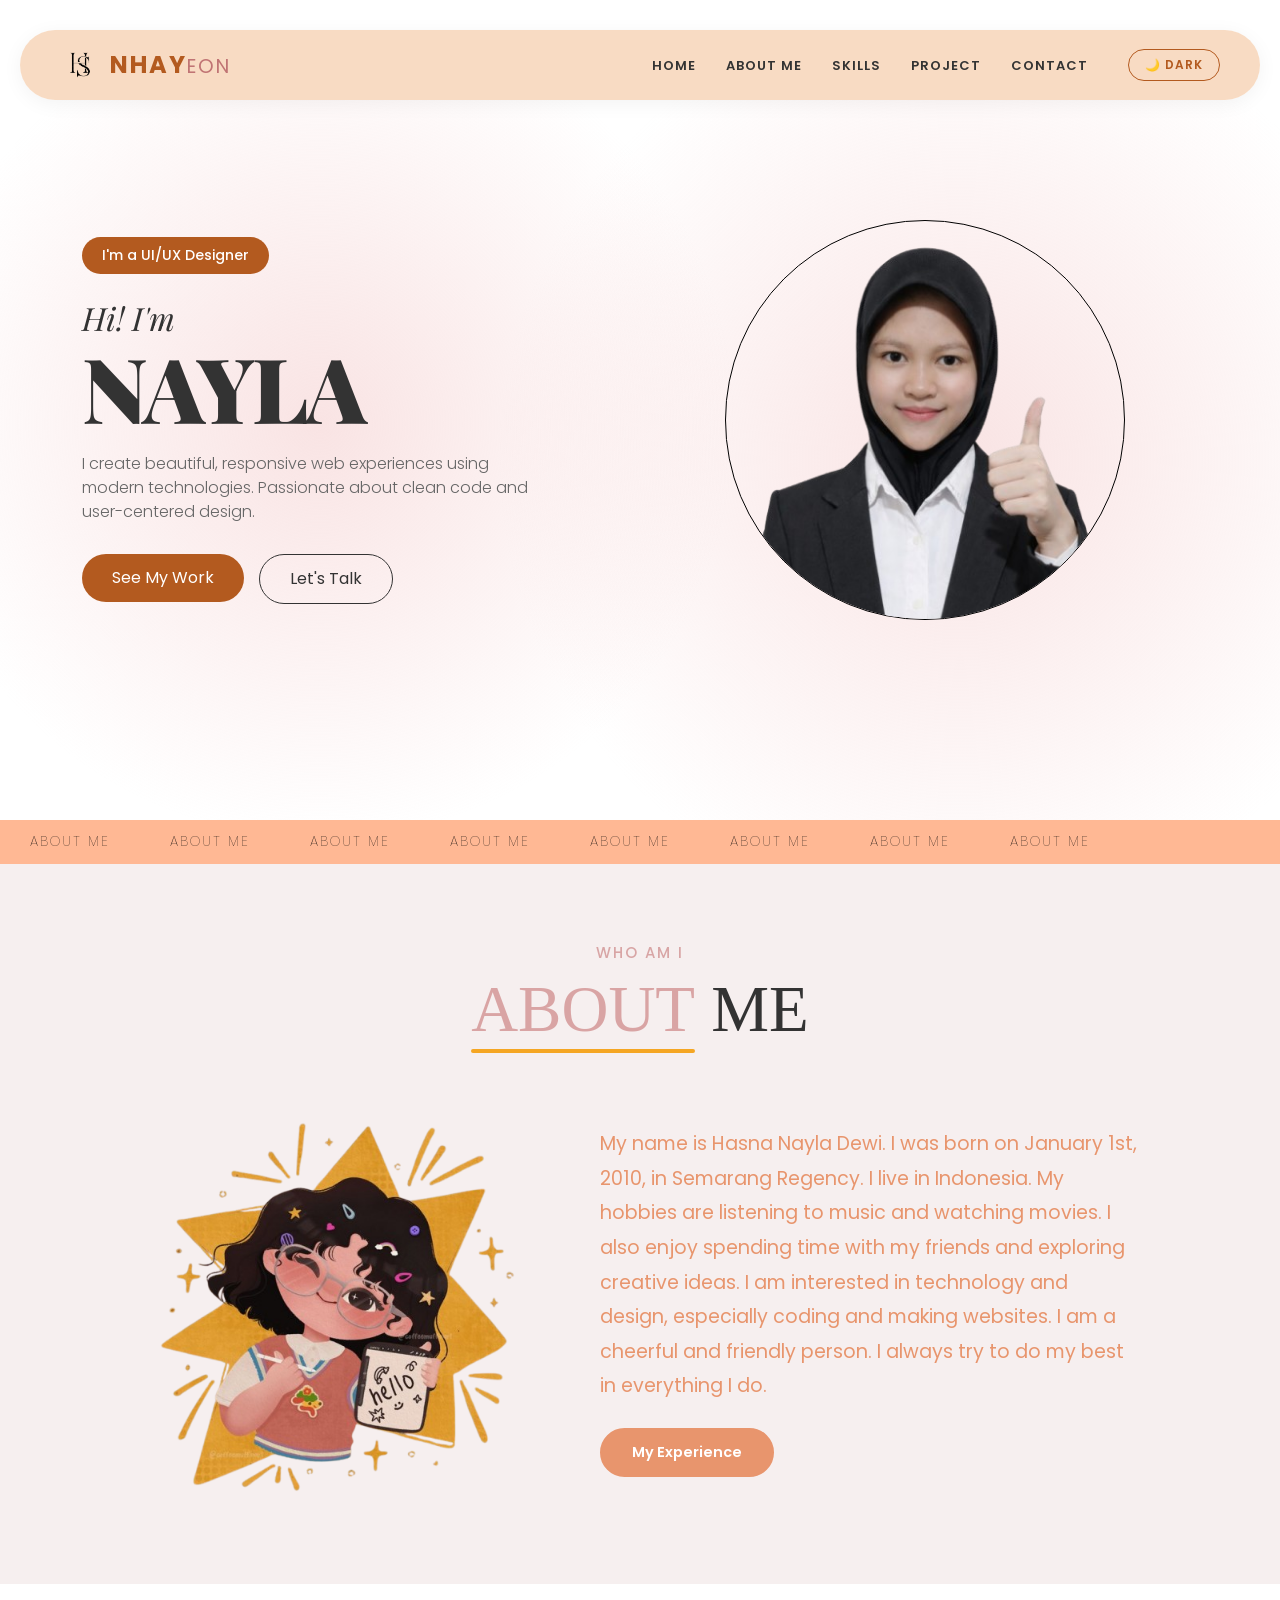
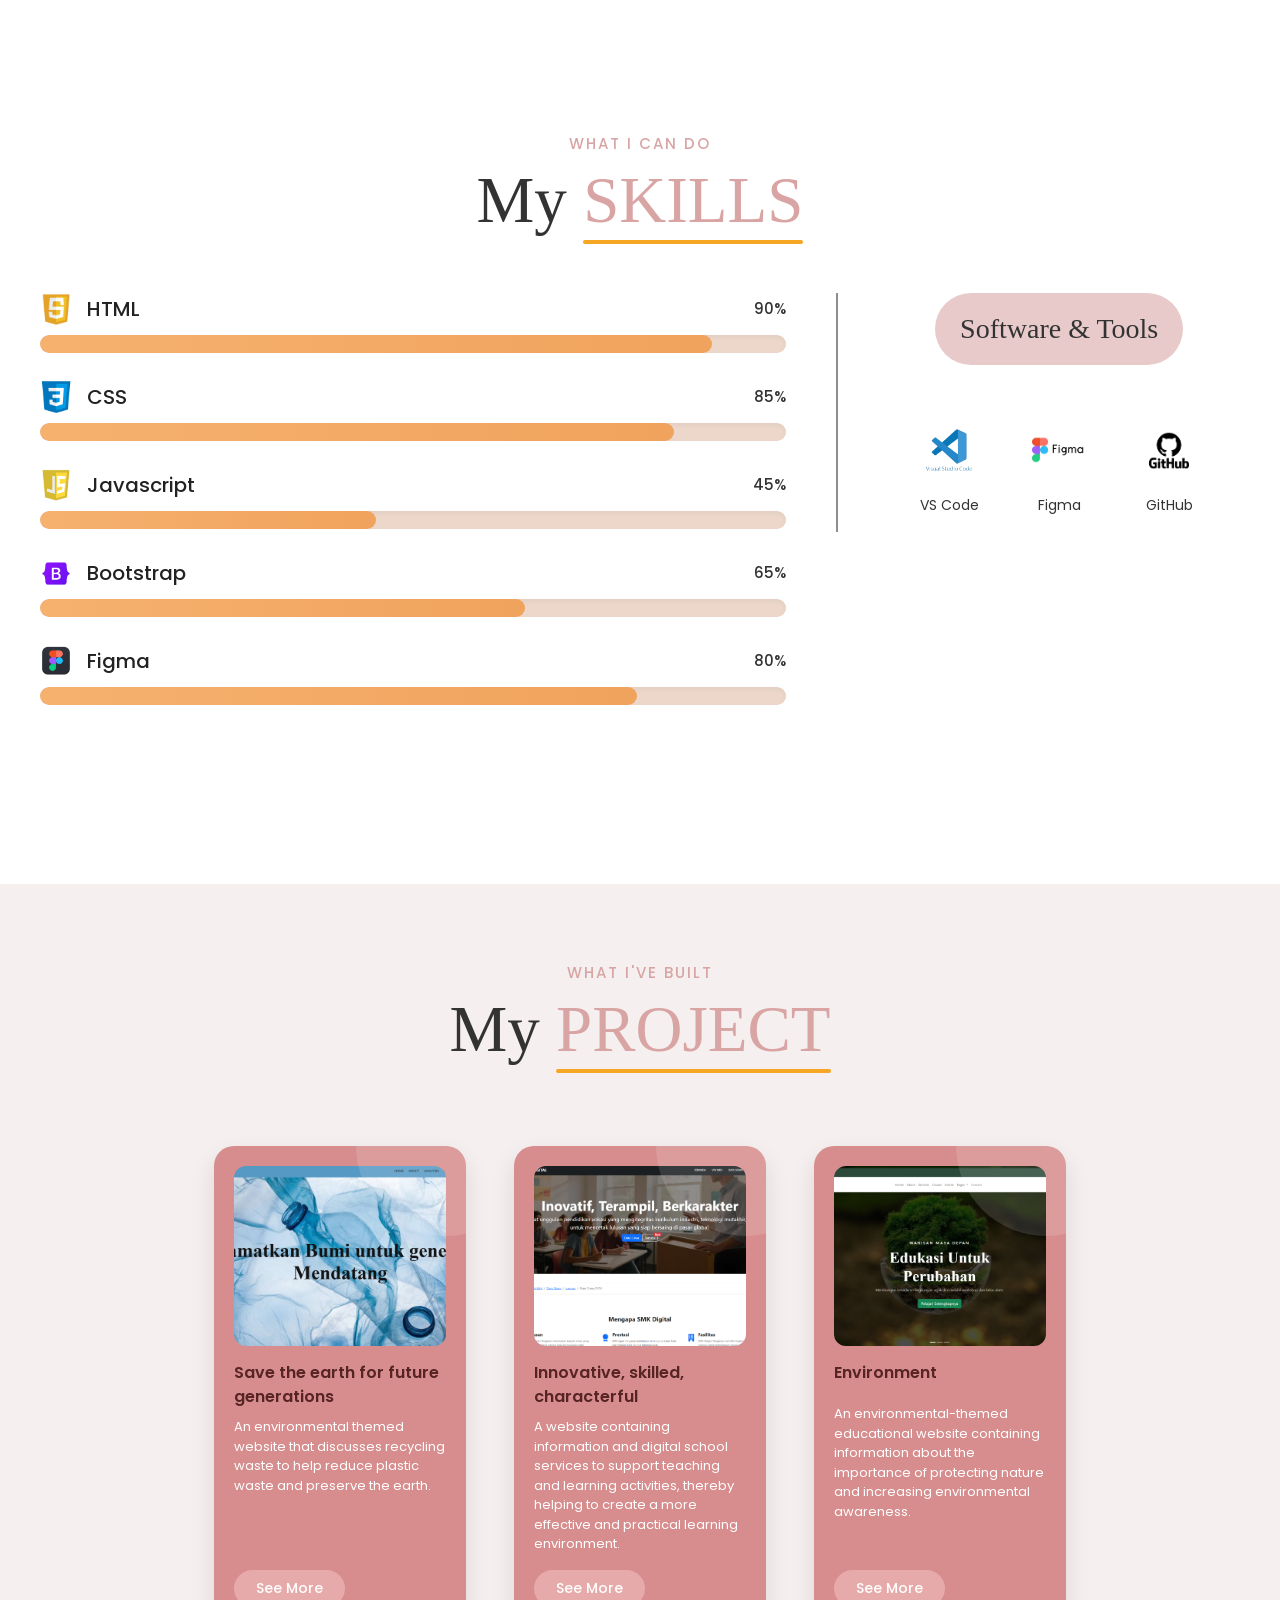
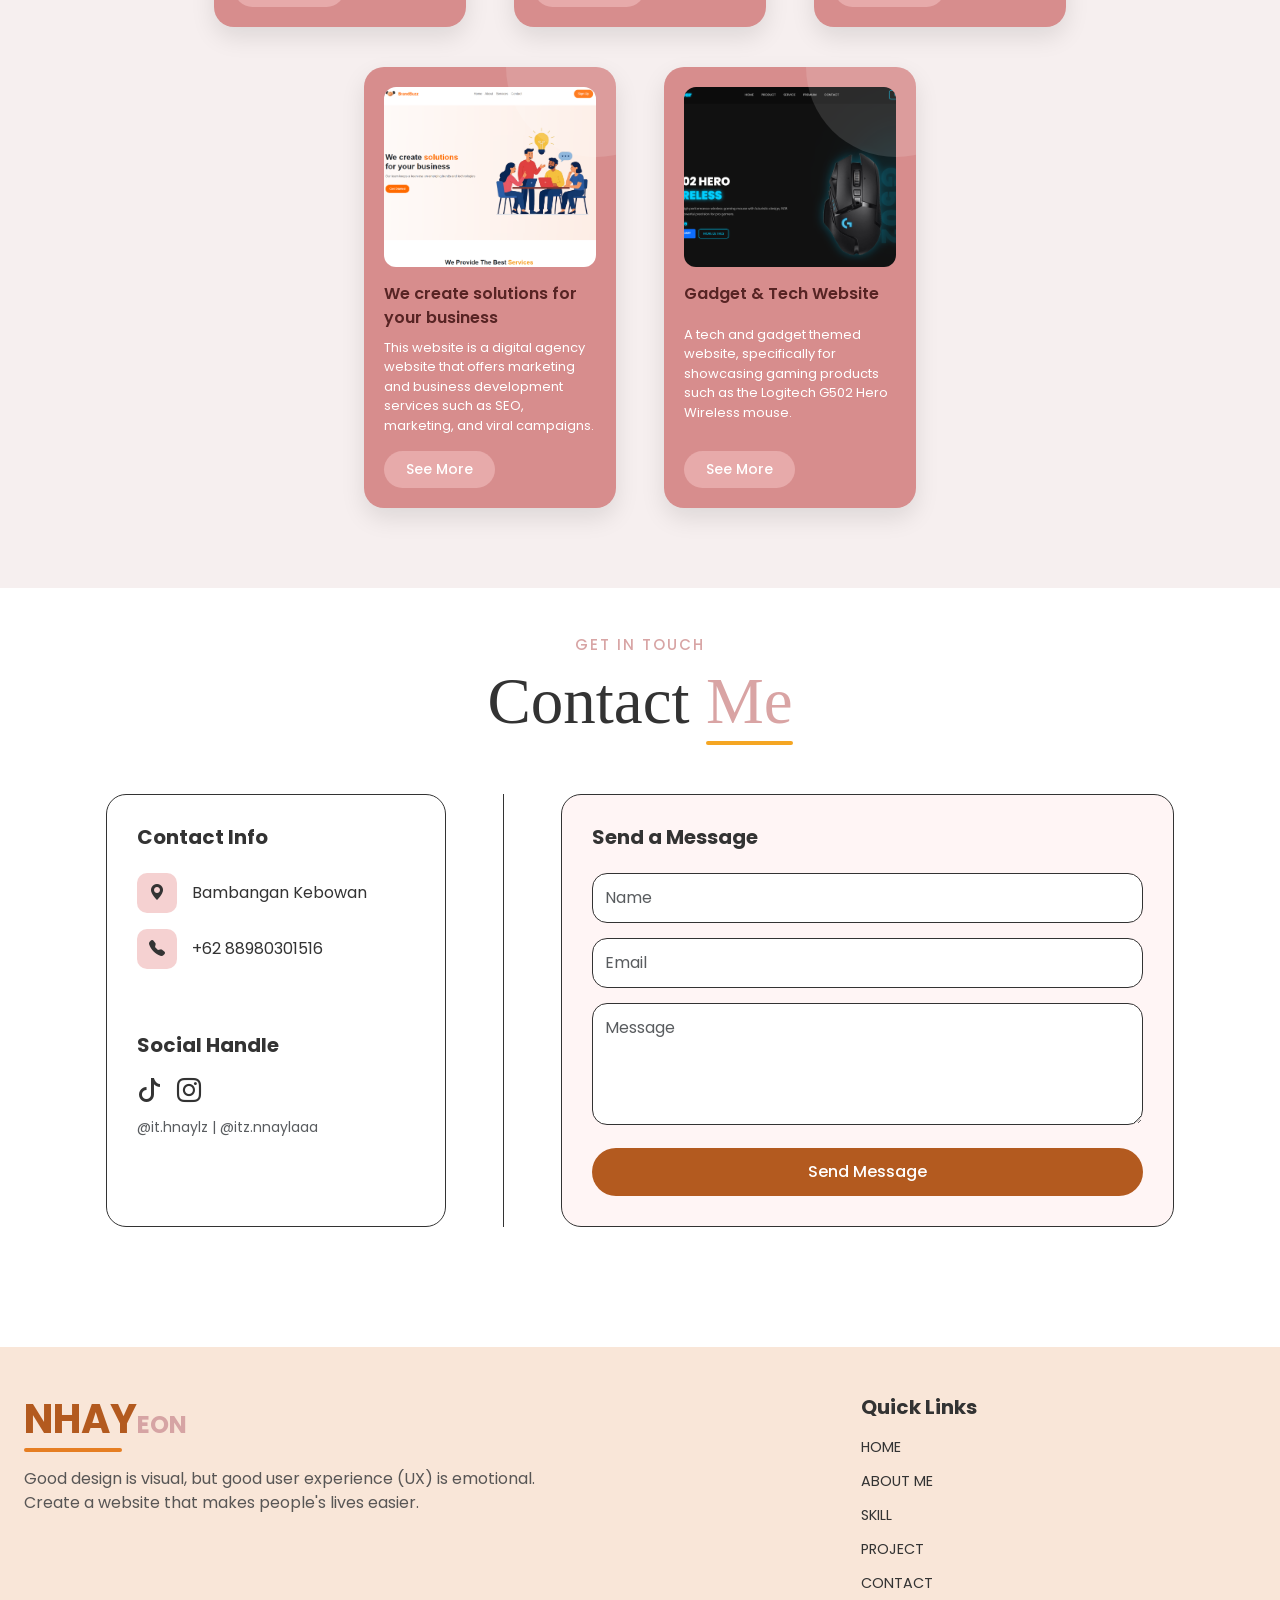
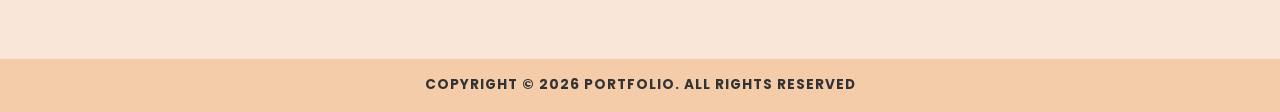
<file: index.html>
<!DOCTYPE html>
<html lang="id">
<head>
    <meta charset="UTF-8">
    <meta name="viewport" content="width=device-width, initial-scale=1.0">
    <title>Nayla Portfolio |</title>

    <!-- Bootstrap -->
    <link href="https://cdn.jsdelivr.net/npm/bootstrap@5.3.3/dist/css/bootstrap.min.css" rel="stylesheet">
    <!-- Icons -->
    <link rel="stylesheet" href="https://cdn.jsdelivr.net/npm/bootstrap-icons@1.11.0/font/bootstrap-icons.css">
    <!-- Animation -->
    <link rel="stylesheet" href="https://cdnjs.cloudflare.com/ajax/libs/animate.css/4.1.1/animate.min.css"/>
    <!-- Google Font -->
    <link href="https://fonts.googleapis.com/css2?family=Poppins:wght@300;400;500;600;700&family=Playfair+Display:wght@700&family=Great+Vibes&display=swap" rel="stylesheet">
    <!-- CSS -->
    <link rel="stylesheet" href="style.css">
</head>

<body>

<!-- HEADER -->
<header class="sticky-top animate__animated animate__fadeIn">
    <nav class="navbar d-flex justify-content-between align-items-center">

        <div class="logo">
            <img src="img/logo.png" alt="Logo" width="40" height="40">
            <div>NHAY<span>EON</span></div>
        </div>

        <ul class="nav-links mb-0">
            <li><a href="#hero">HOME</a></li>
            <li><a href="#about">ABOUT ME</a></li>
            <li><a href="#skill">SKILLS</a></li>
            <li><a href="#project">PROJECT</a></li>
            <li><a href="#contact">CONTACT</a></li>

        <!-- DARK MODE TOGGLE — tambahan -->
        <button class="dark-toggle" id="darkToggle" aria-label="Toggle dark mode">
            <span class="icon-moon">🌙 DARK</span>
            <span class="icon-sun">☀️ LIGHT</span>
        </button>
        </ul>
    </nav>
</header>


<!-- HERO -->
<section id="hero">
    <div class="container">
        <div class="row align-items-center gy-5">

            <div class="col-lg-6 animate__animated animate__fadeInLeft">

                <div class="badge-uiux">I'm a UI/UX Designer</div>

                <div class="hero-title-sub">Hi! I'm</div>

                <h1 class="hero-title-main">NAYLA</h1>

                <p class="hero-desc">
                    I create beautiful, responsive web experiences using modern technologies.
                    Passionate about clean code and user-centered design.
                </p>

                <div class="d-flex">
                    <a href="#project" style="color: inherit; text-decoration: none;"><button class="btn btn-work">See My Work</button></a>
                    <a href="#contact" style="color: inherit; text-decoration: none;"><button class="btn btn-talk">Let's Talk</button></a>
                </div>

            </div>

            <div class="col-lg-6 profile-section animate__animated animate__zoomIn">

                <div class="profile-img-container">
                    <img src="img/foto1.png" alt="Nayla Profile" class="profile-img-main">
                    <div class="profile-circle-pulse"></div>
                </div>

            </div>

        </div>
    </div>
</section>


<!-- MARQUEE -->
<div class="marquee-wrap">
    <div class="marquee-inner">
        <span>About Me</span>
        <span>About Me</span>
        <span>About Me</span>
        <span>About Me</span>
        <span>About Me</span>
        <span>About Me</span>
        <span>About Me</span>
        <span>About Me</span>
    </div>
</div>


<!-- ABOUT -->
<section id="about">

    <h5 class="small-title">WHO AM I</h5>

    <h1 class="main-title">
        <span>ABOUT</span> ME
    </h1>

    <div class="about-inner reveal">

        <div class="about-image">
            <img src="img/about.png" alt="Hasna Nayla">
        </div>

        <div class="about-text">

            <p>
                My name is Hasna Nayla Dewi. I was born on January 1st, 2010, in Semarang Regency.
                I live in Indonesia. My hobbies are listening to music and watching movies.
                I also enjoy spending time with my friends and exploring creative ideas.

                I am interested in technology and design, especially coding and making websites.
                I am a cheerful and friendly person. I always try to do my best in everything I do.
            </p>

            <a href="./experience.html" class="btn-experience">My Experience</a>

        </div>

    </div>

</section>


<!-- SKILLS -->
<section class="skills-section" id="skill">

    <div class="skills-container">

        <h5 class="small-title">WHAT I CAN DO</h5>

        <h1 class="main-title">
            My <span>SKILLS</span>
        </h1>

        <div class="skills-wrapper">

            <!-- KIRI -->
            <div class="left-side">

                <div class="skill">

                    <div class="skill-top">
                        <div class="skill-name">
                            <img src="img/HTML.png" alt="" class="skill-icon">
                            HTML
                        </div>

                        <div class="percent">90%</div>
                    </div>

                    <div class="progress">
                        <div class="progress-bar" style="width:90%;"></div>
                    </div>

                </div>

                <div class="skill">

                    <div class="skill-top">
                        <div class="skill-name">
                            <img src="img/CSS.jpg" alt="" class="skill-icon">
                            CSS
                        </div>

                        <div class="percent">85%</div>
                    </div>

                    <div class="progress">
                        <div class="progress-bar" style="width:85%;"></div>
                    </div>

                </div>

                <div class="skill">

                    <div class="skill-top">
                        <div class="skill-name">
                            <img src="img/Java script.png" alt="" class="skill-icon">
                            Javascript
                        </div>

                        <div class="percent">45%</div>
                    </div>

                    <div class="progress">
                        <div class="progress-bar" style="width:45%;"></div>
                    </div>

                </div>

                <div class="skill">

                    <div class="skill-top">
                        <div class="skill-name">
                            <img src="img/Bootstrap.png" alt="" class="skill-icon">
                            Bootstrap
                        </div>

                        <div class="percent">65%</div>
                    </div>

                    <div class="progress">
                        <div class="progress-bar" style="width:65%;"></div>
                    </div>

                </div>

                <div class="skill">

                    <div class="skill-top">
                        <div class="skill-name">
                            <img src="img/figma (2).png" alt="" class="skill-icon">
                            Figma
                        </div>

                        <div class="percent">80%</div>
                    </div>

                    <div class="progress">
                        <div class="progress-bar" style="width:80%;"></div>
                    </div>

                </div>

            </div>


            <!-- KANAN -->
            <div class="right-side">

                <div class="tools-title">
                    Software & Tools
                </div>

                <div class="tools">

                    <div class="tool">
                        <img src="img/vcode.png" alt="" class="tool-img">
                        <p>VS Code</p>
                    </div>

                    <div class="tool">
                        <img src="img/figma.png" alt="" class="tool-img">
                        <p>Figma</p>
                    </div>

                    <div class="tool">
                        <img src="img/github.png" alt="" class="tool-img">
                        <p>GitHub</p>
                    </div>

                </div>

            </div>

        </div>

    </div>

</section>


<!-- PROJECT -->
<section class="project-section" id="project">

    <div class="container-fluid px-4">

        <h5 class="small-title">WHAT I'VE BUILT</h5>

        <h1 class="main-title">
            My <span>PROJECT</span>
        </h1>

        <!-- CARD -->
        <div class="row justify-content-center gx-5 gy-4 mt-4">

            <div class="col-lg-3 col-md-4 col-10">
                <div class="card-project">
                    <img src="img/project (1).png" alt="">
                    <h5>Save the earth for future generations</h5>
                    <P>An environmental themed website that discusses recycling waste to help reduce plastic waste and preserve the earth.</P>
                    <a href="https://hnayla902-cell.github.io/kolaborasi-1/" target="_blank" >
                    <button>See More</button></a>
                </div>
            </div>

            <div class="col-lg-3 col-md-4 col-10">
                <div class="card-project">
                    <img src="img/project (2).png" alt="">
                    <h5>Innovative, skilled, characterful</h5>
                    <P>A website containing information and digital school services to support teaching and learning activities, thereby helping to create a more effective and practical learning environment.</P>
                    <a href="https://hnayla902-cell.github.io/tugas2-bootstrap/" target="_blank">
                    <button>See More</button>
                    </a>
                </div>
            </div>

            <div class="col-lg-3 col-md-4 col-10">
                <div class="card-project">
                    <img src="img/project (3).png" alt="">
                    <h5>Environment</h5>
                    <P>An environmental-themed educational website containing information about the importance of protecting nature and increasing environmental awareness.</P>
                    <a href="https://hnayla902-cell.github.io/tugas3-environment/" target="_blank">
                    <button>See More</button>
                    </a>
                </div>
            </div>

        </div>

        <!-- BOTTOM CARD -->
        <div class="row justify-content-center gx-5 gy-4 mt-3">

            <div class="col-lg-3 col-md-4 col-10">
                <div class="card-project">
                    <img src="img/project (4).png" alt="">
                    <h5>We create solutions for your business</h5>
                    <P>This website is a digital agency website that offers marketing and business development services such as SEO, marketing, and viral campaigns.</P>
                    <a href="https://hnayla902-cell.github.io/tugas-4/" target="_blank">
                    <button>See More</button>
                    </a>
                </div>
            </div>

            <div class="col-lg-3 col-md-4 col-10">
                <div class="card-project">
                    <img src="img/project (5).png" alt="">
                    <h5>Gadget & Tech Website</h5>
                    <P>A tech and gadget themed website, specifically for showcasing gaming products such as the Logitech G502 Hero Wireless mouse.</P>
                    <a href="https://hnayla902-cell.github.io/tugas-5/" target="_blank">
                    <button>See More</button>
                    </a>
                </div>
            </div>

        </div>

    </div>

</section>


<br><br>


<!-- CONTACT -->
<div class="container mb-5" id="contact">
    <div class="container-fluid px-4">

        <h5 class="small-title">GET IN TOUCH</h5>

        <h1 class="main-title">
            Contact <span>Me</span>
        </h1>

        <div class="row g-4 align-items-stretch">

            <!-- KIRI -->
            <div class="col-md-4 animate__animated animate__fadeInLeft">
                <div class="info-card">

                    <h5 class="fw-bold mb-4">Contact Info</h5>

                    <div class="d-flex align-items-center mb-3">
                        <div class="icon-box">
                            <a href="https://maps.app.goo.gl/WXdo3cpwNAMryrCG6" style="color: inherit; text-decoration: none;">
                              <i class="bi bi-geo-alt-fill"></i>
                            </a>
                        </div>
                        <span>Bambangan Kebowan</span>
                    </div>

                    <div class="d-flex align-items-center mb-3">
                        <div class="icon-box">
                            <a href="https://wa.me/qr/FAAOBJXTXY5ZD1" style="color: inherit; text-decoration: none;">
                            <i class="bi bi-telephone-fill"></i>
                            </a>
                        </div>
                        <span>+62 88980301516</span>
                    </div>
                     <br/><br/>

                    <h5 class="fw-bold mb-3">Social Handle</h5>

                    <div class="d-flex gap-3 fs-4">

                        <a href="https://www.tiktok.com/@it.hnaylz?_r=1&_t=ZS-96N2qvSGrjd" target="_blank" style="color: inherit; text-decoration: none;">
                        <i class="bi bi-tiktok"></i>
                        </a>

                        <a href="https://www.instagram.com/itz.nnaylaaa?igsh=MW1uc25hOW0zZWNlaA==" target="_blank" style="color: inherit; text-decoration: none;">
                        <i class="bi bi-instagram"></i>
                        </a>
                       

                    </div>

                    <small class="text-muted mt-2 d-block">
                        @it.hnaylz | @itz.nnaylaaa
                    </small>

                </div>
            </div>

            <!-- LINE -->
            <div class="col-md-1 d-none d-md-block">
                <div class="vertical-line"></div>
            </div>

            <!-- KANAN -->
            <div class="col-md-7 animate__animated animate__fadeInRight">
                <div class="form-card">

                    <h5 class="fw-bold mb-4">Send a Message</h5>

                    <form>
                        <input type="text" class="form-control" placeholder="Name">

                        <input type="email" class="form-control" placeholder="Email">

                        <textarea class="form-control" rows="4" placeholder="Message"></textarea>

                        <button type="submit" class="btn btn-send mt-2">
                            Send Message
                        </button>
                    </form>

                </div>
            </div>

        </div>
    </div>
</div>

<br/>

<!-- FOOTER -->
<footer class="footer-top py-5 mt-5">

    <div class="container-fluid px-4">

        <div class="row align-items-start gy-4">

            <!-- KIRI -->
            <div class="col-md-8 mb-4 mb-md-0" data-aos="fade-up">

                <div class="logo-wrapper">

                    <h3 class="fw-bold nhay-logo mb-0">
                        NHAY<span>EON</span>
                    </h3>

                    <div class="line-decor"></div>

                </div>

                <p class="text-muted">
                    Good design is visual, but good user experience (UX) is emotional.
                    <br>
                    Create a website that makes people's lives easier.
                </p>

            </div>

            <!-- KANAN -->
            <div class="col-md-4">

                <h5 class="fw-bold mb-3">Quick Links</h5>

                <ul class="list-unstyled quick-links">

                    <li><a href="#hero">HOME</a></li>

                    <li><a href="#about">ABOUT ME</a></li>

                    <li><a href="#skill">SKILL</a></li>

                    <li><a href="#project">PROJECT</a></li>

                    <li><a href="#contact">CONTACT</a></li>

                </ul>

            </div>

        </div>

    </div>

</footer>

<!-- COPYRIGHT -->
<div class="copyright py-3 text-center">
    <p class="mb-0 fw-bold">
        COPYRIGHT © 2026 PORTFOLIO. ALL RIGHTS RESERVED
    </p>
</div>

<!-- SCRIPT -->
<script src="https://unpkg.com/aos@2.3.1/dist/aos.js"></script>

<script>
    AOS.init({
        duration: 1000,
        once: true
    });
</script>

<script src="https://cdn.jsdelivr.net/npm/bootstrap@5.3.0/dist/js/bootstrap.bundle.min.js"></script>

<!-- DARK MODE SCRIPT  -->
<script>
    const toggleBtn = document.getElementById('darkToggle');
    const body = document.body;

    // Cek preferensi tersimpan
    if(localStorage.getItem('darkMode') === 'enabled'){
        body.classList.add('dark-mode');
    }

    toggleBtn.addEventListener('click', function(){
        body.classList.toggle('dark-mode');
        if(body.classList.contains('dark-mode')){
            localStorage.setItem('darkMode', 'enabled');
        } else {
            localStorage.setItem('darkMode', 'disabled');
        }
    });
</script>

</body>
</html>
</file>
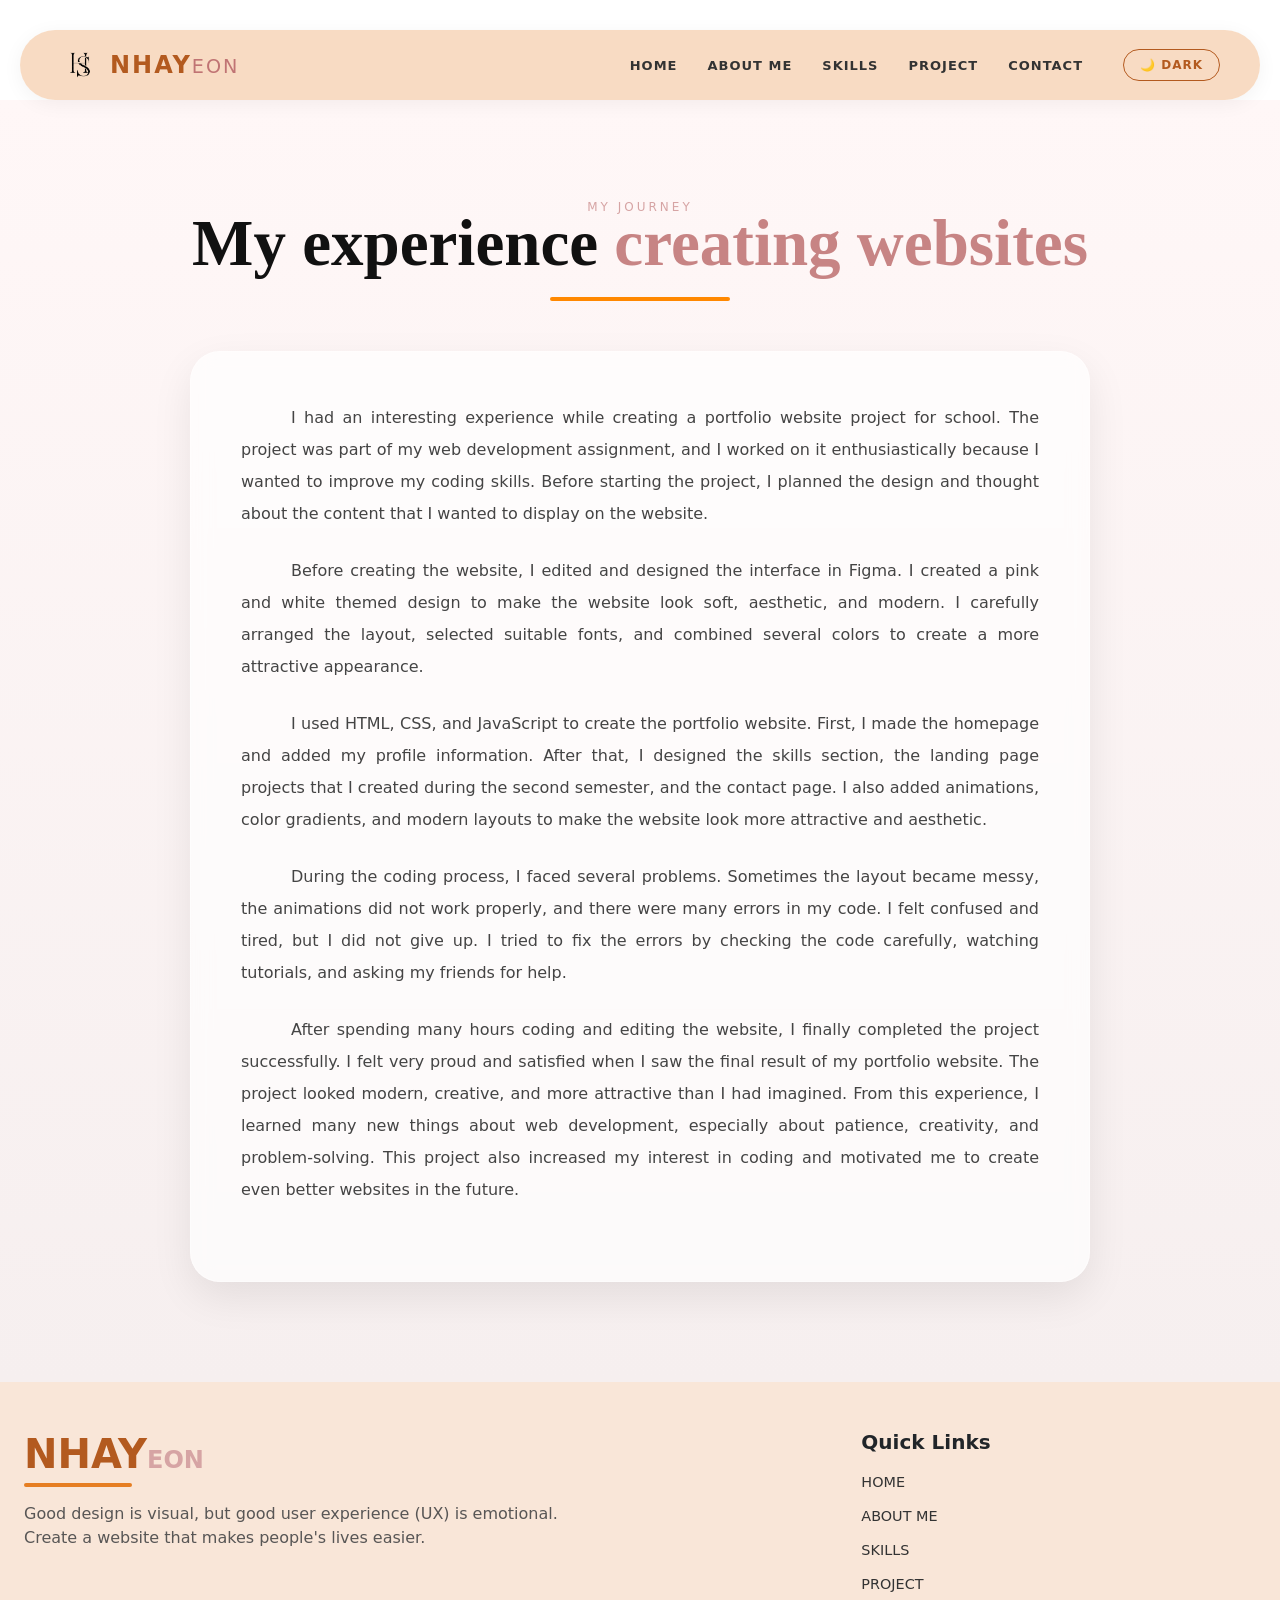
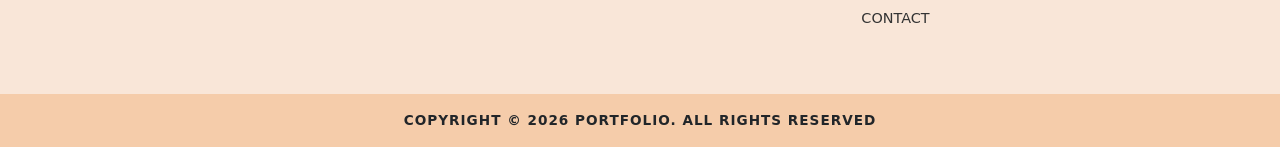
<file: experience.html>
<!DOCTYPE html>
<html lang="en">
<head>
    <meta charset="UTF-8">
    <meta name="viewport" content="width=device-width, initial-scale=1.0">
    <title>Document</title>
    <link href="https://cdn.jsdelivr.net/npm/bootstrap@5.3.3/dist/css/bootstrap.min.css" rel="stylesheet">

</head>
<body>

    <style>
*{
    margin: 0;
    padding: 0;
    box-sizing: border-box;
}

header{
    padding:10px 20px 0 20px;
}

.navbar{
    background-color:rgba(245, 204, 170, 0.7) !important;
    backdrop-filter:blur(10px);
    -webkit-backdrop-filter:blur(10px);
    margin:0 auto; 
    margin-top:20px;
    width:100%;
    border-radius:50px; 
    border:none;
    padding:15px 40px;
    box-shadow:0 4px 20px rgba(0, 0, 0, 0.05);
}

.logo{
    display:flex;
    align-items:center;
    gap:10px;
    font-weight:700;
    font-size:1.5rem;
    letter-spacing:2px;
    color:#B35A1F;
    transition:transform 0.3s ease;
    cursor:pointer;
}

.logo span{
    font-size:0.8em;
    font-weight:400;
    color:#c07474;
}

.logo:hover{
    transform:scale(1.05);
}

.nav-links{
    list-style:none;
    display:flex;
    align-items:center;
    gap:30px;
}

.nav-links a{
    position:relative;
    text-decoration:none !important;
    color:#333 !important;
    font-size:13px;
    font-weight:600;
    letter-spacing:1px;
    transition:0.3s ease;
    display:inline-block;
}

.nav-links a::after{
    content:'';
    position:absolute;
    width:0;
    height:2px;
    bottom:-4px;
    left:50%;
    background-color:#B35A1F;
    transition:all 0.3s ease-in-out;
    transform:translateX(-50%);
}

.nav-links a:hover::after{
    width:100%;
}

/* Navbar Scroll Effect */
.navbar.scrolled{
    background-color:rgba(247, 230, 212, 0.95);
    box-shadow:0 10px 30px rgba(0, 0, 0, 0.1);
    margin-top:10px;
}

/* Animasi Navbar */
.nav-links li{
    animation:fadeInDown 0.5s ease forwards;
    opacity:0;
}

.nav-links li:nth-child(1){ animation-delay:0.1s; }
.nav-links li:nth-child(2){ animation-delay:0.2s; }
.nav-links li:nth-child(3){ animation-delay:0.3s; }
.nav-links li:nth-child(4){ animation-delay:0.4s; }
.nav-links li:nth-child(5){ animation-delay:0.5s; }

@keyframes fadeInDown{
    from{
        opacity:0;
        transform:translateY(-20px);
    }
    to{
        opacity:1;
        transform:translateY(0);
    }
}
 /* EXPERIENCE SECTION */
.experience-section{
    background: linear-gradient(to bottom, #fff7f7, #f6efef);
    padding: 100px 0;
}

/* TITLE */
.experience-section .small-title{
    text-align: center;
    color: #d6a4a4;
    font-size: 12px;
    letter-spacing: 3px;
    margin-bottom: -10px;
}

.experience-section .main-title{
    text-align: center;
    font-size: 65px;
    font-family: 'Playfair Display', serif;
    font-weight: 700;
    color: #111;
    margin-bottom: 50px;
}

.experience-section .main-title span{
    color: #c78484;
}

/* GARIS */
.experience-section .main-title::after{
    content: '';
    display: block;
    width: 180px;
    height: 4px;
    background: #ff8800;
    margin: 15px auto 0;
    border-radius: 50px;
}

/* CARD */
.experience-card{
    width: 100%;
    max-width: 900px;
    margin: auto;

    background: rgba(255,255,255,0.65);
    backdrop-filter: blur(10px);
    border: 1px solid rgba(255,255,255,0.4);
    border-radius: 30px;

    padding: 50px;

    box-shadow: 0 15px 40px rgba(0,0,0,0.08);

    position: relative;
    overflow: hidden;
}

/* PARAGRAF */
.experience-card p{
    text-align: justify;
    text-indent: 50px;
    line-height: 2;
    font-size: 16px;
    color: #444;
    margin-bottom: 25px;
    position: relative;
    z-index: 2;
}

/* HOVER */
.experience-card:hover{
    transform: translateY(-5px);
    transition: .4s;
}

/* RESPONSIVE */
@media(max-width:768px){

    .experience-section{
        padding: 70px 20px;
    }

    .experience-section .main-title{
        font-size: 42px;
    }

    .experience-card{
        padding: 30px;
    }

    .experience-card p{
        font-size: 14px;
        line-height: 1.8;
        text-indent: 30px;
    }

}

/* FOOTER */
.footer-top{
    background-color:#f9e6d8;
    padding:60px 0 30px;
    margin-top:0;
}

.logo-wrapper{
    display:inline-block;
    margin-bottom:15px;
}

.nhay-logo{
    color:#B35A1F;
    font-size:2.5rem;
    margin-bottom:0;
}

.nhay-logo span{
    color:#D6A4A4;
    font-size:0.6em;
}

.line-decor{
    width:60%;
    height:4px;
    background-color:#e67e22;
    margin-top:5px;
    border-radius:20px;
}

/* Links */

.quick-links li{
    margin-bottom:10px;
    list-style:none;
}

.quick-links li a{
    text-decoration:none;
    color:#333;
    font-size:0.9rem;
    transition:0.3s;
}

.quick-links li a:hover{
    color:#b35a1f;
    padding-left:3px;
}

/* Copyright */

.copyright{
    background-color:#f5ccaa;
    font-size:0.85rem;
    letter-spacing:1px;
    padding:15px 0;
    text-align:center;
}

/* Vertical Line */

.vr{
    width:1.5px;
    background-color:#333;
    opacity:1;
}


/* DARK MODE */
.dark-toggle{
    background: transparent;
    border: 1.5px solid #b35a1f;
    border-radius: 50px;
    padding: 6px 16px;
    cursor: pointer;
    display: flex;
    align-items: center;
    gap: 6px;
    transition: all 0.3s ease;
    color: #b35a1f;
    font-weight: 600;
    font-size: 12px;
    letter-spacing: 1px;
    margin-left: 10px;
    white-space: nowrap;
}

.dark-toggle:hover{
    background: #b35a1f;
    color: #fff;
}

.dark-toggle .icon-moon{ display: inline; }
.dark-toggle .icon-sun{ display: none; }

body.dark-mode{
    background-color: #251510;
    color: #f2ddd0;
    transition: background-color 0.35s ease, color 0.35s ease;
}

/* Navbar */
body.dark-mode .navbar{
    background-color: #301a10 !important;
    box-shadow: 0 4px 20px rgba(0,0,0,0.3);
}

body.dark-mode .nav-links a{
    color: #f2ddd0 !important;
}

body.dark-mode .logo{
    color: #d4713a;
}

body.dark-mode .logo span{
    color: #c47a7a;
}

/* Toggle dalam dark mode */
body.dark-mode .dark-toggle{
    border-color: #d4713a;
    color: #d4713a;
}

body.dark-mode .dark-toggle:hover{
    background: #d4713a;
    color: #251510;
}

body.dark-mode .dark-toggle .icon-moon{ display: none; }
body.dark-mode .dark-toggle .icon-sun{ display: inline; }

/* Experience section */
body.dark-mode .experience-section{
    background: linear-gradient(to bottom, #251510, #2c1810);
}

body.dark-mode .experience-section .small-title{
    color: #c47a7a;
}

body.dark-mode .experience-section .main-title{
    color: #f2ddd0;
}

body.dark-mode .experience-section .main-title span{
    color: #c47a7a;
}

/* Card */
body.dark-mode .experience-card{
    background: rgba(62, 36, 22, 0.75);
    border-color: rgba(107, 56, 32, 0.5);
    box-shadow: 0 15px 40px rgba(0,0,0,0.3);
}

body.dark-mode .experience-card p{
    color: #c2967a;
}

/* Footer */
body.dark-mode .footer-top{
    background-color: #2c1810;
}

body.dark-mode .footer-top h5{
    color: #f2ddd0;
}

body.dark-mode .nhay-logo{
    color: #d4713a;
}

body.dark-mode .nhay-logo span{
    color: #c47a7a;
}

body.dark-mode .text-muted{
    color: #7a5040 !important;
}

body.dark-mode .quick-links li a{
    color: #c2967a;
}

body.dark-mode .quick-links li a:hover{
    color: #d4713a;
}

body.dark-mode .copyright{
    background-color: #1e100a;
    color: #7a5040;
}

    </style>

<header class="sticky-top animate__animated animate__fadeIn">
    <nav class="navbar d-flex justify-content-between align-items-center">

        <div class="logo">
            <img src="img/logo.png" alt="Logo" width="40" height="40">
            <div>NHAY<span>EON</span></div>
        </div>

        <ul class="nav-links mb-0">
            <li><a href="index.html">HOME</a></li>
            <li><a href="index.html#about">ABOUT ME</a></li>
            <li><a href="index.html#skill">SKILLS</a></li>
            <li><a href="index.html#project">PROJECT</a></li>
            <li><a href="index.html#contact">CONTACT</a></li>


        <!-- DARK MODE TOGGLE — tambahan -->
        <button class="dark-toggle" id="darkToggle" aria-label="Toggle dark mode">
            <span class="icon-moon">🌙 DARK</span>
            <span class="icon-sun">☀️ LIGHT</span>
        </button>
        </ul>
    </nav>
</header>
    
<!-- EXPERIENCE SECTION -->
<section class="experience-section">

    <div class="container">

        <h5 class="small-title">MY JOURNEY</h5>

        <h1 class="main-title">
            My experience <span> creating websites</span>
        </h1>

        <div class="experience-card">

            <p>
                I had an interesting experience while creating a portfolio website project for school. 
                The project was part of my web development assignment, and I worked on it enthusiastically 
                because I wanted to improve my coding skills. Before starting the project, I planned the 
                design and thought about the content that I wanted to display on the website.
            </p>

            <p>
                Before creating the website, I edited and designed the interface in Figma. 
                I created a pink and white themed design to make the website look soft, aesthetic, 
                and modern. I carefully arranged the layout, selected suitable fonts, and combined 
                several colors to create a more attractive appearance.
            </p>

            <p>
                I used HTML, CSS, and JavaScript to create the portfolio website. First, I made 
                the homepage and added my profile information. After that, I designed the skills 
                section, the landing page projects that I created during the second semester, and 
                the contact page. I also added animations, color gradients, and modern layouts to 
                make the website look more attractive and aesthetic.
            </p>

            <p>
                During the coding process, I faced several problems. Sometimes the layout became 
                messy, the animations did not work properly, and there were many errors in my code. 
                I felt confused and tired, but I did not give up. I tried to fix the errors by 
                checking the code carefully, watching tutorials, and asking my friends for help.
            </p>

            <p>
                After spending many hours coding and editing the website, I finally completed the 
                project successfully. I felt very proud and satisfied when I saw the final result 
                of my portfolio website. The project looked modern, creative, and more attractive 
                than I had imagined. From this experience, I learned many new things about web 
                development, especially about patience, creativity, and problem-solving. This project 
                also increased my interest in coding and motivated me to create even better websites 
                in the future.
            </p>

        </div>

    </div>

</section>

<!-- FOOTER -->
<footer class="footer-top py-5">

    <div class="container-fluid px-4">

        <div class="row align-items-start gy-4">

            <!-- KIRI -->
            <div class="col-md-8 mb-4 mb-md-0" data-aos="fade-up">

                <div class="logo-wrapper">

                    <h3 class="fw-bold nhay-logo mb-0">
                        NHAY<span>EON</span>
                    </h3>

                    <div class="line-decor"></div>

                </div>

                <p class="text-muted">
                    Good design is visual, but good user experience (UX) is emotional.
                    <br>
                    Create a website that makes people's lives easier.
                </p>

            </div>

            <!-- KANAN -->
            <div class="col-md-4">

                <h5 class="fw-bold mb-3">Quick Links</h5>

                <ul class="list-unstyled quick-links">
                    <li><a href="index.html">HOME</a></li>
                    <li><a href="index.html#about">ABOUT ME</a></li>
                    <li><a href="index.html#skill">SKILLS</a></li>
                    <li><a href="index.html#project">PROJECT</a></li>
                    <li><a href="index.html#contact">CONTACT</a></li>
                </ul>

            </div>

        </div>

    </div>

</footer>

<!-- COPYRIGHT -->
<div class="copyright py-3 text-center">
    <p class="mb-0 fw-bold">
        COPYRIGHT © 2026 PORTFOLIO. ALL RIGHTS RESERVED
    </p>
</div>

<script src="https://cdn.jsdelivr.net/npm/bootstrap@5.3.0/dist/js/bootstrap.bundle.min.js"></script>

<!-- DARK MODE SCRIPT — tambahan saja, tidak mengubah script di atas -->
<script>
    const toggleBtn = document.getElementById('darkToggle');
    const body = document.body;

    if(localStorage.getItem('darkMode') === 'enabled'){
        body.classList.add('dark-mode');
    }

    toggleBtn.addEventListener('click', function(){
        body.classList.toggle('dark-mode');
        if(body.classList.contains('dark-mode')){
            localStorage.setItem('darkMode', 'enabled');
        } else {
            localStorage.setItem('darkMode', 'disabled');
        }
    });
</script>

</body>
</html>
</file>
<file: style.css>
*{ 
    margin: 0;
    padding: 0;
    box-sizing: border-box;
}

:root{
    --accent-peach:#f7e6d4;
    --soft-pink:rgba(245, 209, 209, 0.6);
    --primary-brown:#b35a1f;
    --dark-text:#333;
}

body{ 
    font-family:'Poppins',sans-serif;
    overflow-x:hidden;
    background-color:#fff;
    color:var(--dark-text);
    margin:0;
}

/* Navbar Styling */
header{
    padding:10px 20px 0 20px;
}

.navbar{
    background-color:rgba(245, 204, 170, 0.7) !important;
    backdrop-filter:blur(10px);
    -webkit-backdrop-filter:blur(10px);
    margin:0 auto; 
    margin-top:20px;
    width:100%;
    border-radius:50px; 
    border:none;
    padding:15px 40px;
    box-shadow:0 4px 20px rgba(0, 0, 0, 0.05);
}

.logo{
    display:flex;
    align-items:center;
    gap:10px;
    font-weight:700;
    font-size:1.5rem;
    letter-spacing:2px;
    color:#B35A1F;
    transition:transform 0.3s ease;
    cursor:pointer;
}

.logo span{
    font-size:0.8em;
    font-weight:400;
    color:#c07474;
}

.logo:hover{
    transform:scale(1.05);
}

.nav-links{
    list-style:none;
    display:flex;
    align-items:center;
    gap:30px;
}

.nav-links a{
    position:relative;
    text-decoration:none !important;
    color:#333 !important;
    font-size:13px;
    font-weight:600;
    letter-spacing:1px;
    transition:0.3s ease;
    display:inline-block;
}

.nav-links a::after{
    content:'';
    position:absolute;
    width:0;
    height:2px;
    bottom:-4px;
    left:50%;
    background-color:#B35A1F;
    transition:all 0.3s ease-in-out;
    transform:translateX(-50%);
}

.nav-links a:hover::after{
    width:100%;
}

/* Navbar Scroll Effect */
.navbar.scrolled{
    background-color:rgba(247, 230, 212, 0.95);
    box-shadow:0 10px 30px rgba(0, 0, 0, 0.1);
    margin-top:10px;
}

/* Animasi Navbar */
.nav-links li{
    animation:fadeInDown 0.5s ease forwards;
    opacity:0;
}

.nav-links li:nth-child(1){ animation-delay:0.1s; }
.nav-links li:nth-child(2){ animation-delay:0.2s; }
.nav-links li:nth-child(3){ animation-delay:0.3s; }
.nav-links li:nth-child(4){ animation-delay:0.4s; }
.nav-links li:nth-child(5){ animation-delay:0.5s; }

@keyframes fadeInDown{
    from{
        opacity:0;
        transform:translateY(-20px);
    }
    to{
        opacity:1;
        transform:translateY(0);
    }
}

/* Hero Section */
#hero{
    padding:120px 0;
    position:relative;
    background-image:
        radial-gradient(circle at 25% 45%, var(--soft-pink) 0%, rgba(255, 255, 255, 0) 40%),
        radial-gradient(circle at 75% 50%, var(--soft-pink) 0%, rgba(255, 255, 255, 0) 45%);
    background-repeat:no-repeat;
    overflow:hidden;
}

.badge-uiux{
    background-color:var(--primary-brown);
    color:white;
    padding:8px 20px;
    border-radius:50px;
    font-size:14px;
    display:inline-block;
    margin-bottom:20px;
    font-weight:500;
}

.hero-title-sub{
    font-family:'Playfair Display',serif;
    font-style:italic;
    font-size:32px;
    color:var(--dark-text);
}

.hero-title-main{
    font-family:'Playfair Display',serif;
    font-size:clamp(60px, 8vw, 90px);
    font-weight:900;
    line-height:1;
    margin-bottom:20px;
    letter-spacing:-3px;
    color:var(--dark-text);
}

.hero-desc{
    color:#666;
    max-width:450px;
    margin-bottom:30px;
    font-weight:300;
}

/* Buttons */
.btn-work{
    background-color:var(--primary-brown);
    color:white;
    border-radius:50px;
    padding:12px 30px;
    border:none;
    margin-right:15px;
    transition:0.3s;
}

.btn-talk{
    background-color:transparent;
    color:var(--dark-text);
    border:1px solid var(--dark-text);
    border-radius:50px;
    padding:12px 30px;
    transition:0.3s;
}

.btn-work:hover,
.btn-talk:hover{
    transform:scale(1.05);
}

/* Profile */
.profile-section{
    position:relative;
    display:flex;
    justify-content:center;
    align-items:center;
}

.profile-img-container{
    position:relative;
    width:400px;
    height:400px;
    z-index:10;
}

.profile-img-main{
    width:100%;
    height:100%;
    object-fit:cover;
    border-radius:50%;
    border:1.5px solid #000;
    position:relative;
    z-index:5;
}

.profile-circle-pulse{
    position:absolute;
    top:-10px;
    left:-10px;
    right:-10px;
    bottom:-10px;
    border:2px solid var(--soft-pink);
    border-radius:50%;
    opacity:0;
    animation:pulse-ring 2.5s cubic-bezier(0.215, 0.61, 0.355, 1) infinite;
    z-index:1;
}

@keyframes pulse-ring{
    0%{
        transform:scale(0.95);
        opacity:0;
    }
    50%{
        opacity:0.8;
    }
    100%{
        transform:scale(1.15);
        opacity:0;
    }
}

/* MARQUEE */
.marquee-wrap{
    background:#ffb894;
    color:#000000;
    padding:12px 0;
    overflow:hidden;
    position:relative;
    z-index:1;
    transition:background 0.4s;
}

.marquee-inner{
    display:flex;
    white-space:nowrap;
    animation:marquee 18s linear infinite;
}

.marquee-inner span{
    font-size:0.85rem;
    letter-spacing:2px;
    text-transform:uppercase;
    font-weight:100;
    padding:0 30px;
}

@keyframes marquee{
    from{ transform:translateX(0); }
    to{ transform:translateX(-50%); }
}

/* SECTIONS */
section{
    width:100%;
    min-height:80vh;
    padding:80px 60px;
    position:relative;
    z-index:1;
}

.section-label{
    text-align:center;
    font-size:0.72rem;
    letter-spacing:3px;
    text-transform:uppercase;
    color:#c4a090;
    margin-bottom:8px;
}

/* TITLE */
.small-title{
    text-align:center;
    color:#d8a5a5;
    letter-spacing:2px;
    font-size:15px;
    margin-bottom:15px;
    animation:fadeDown 1s ease;
}

.main-title{
    text-align:center;
    font-size:65px;
    font-family:Georgia, serif;
    line-height:1;
    margin-bottom:60px;
    animation:zoomIn 1s ease;
}

.main-title span{
    color:#d9a4a4;
    position:relative;
}

.main-title span::after{
    content:'';
    width:100%;
    height:4px;
    background:#f5a623;
    position:absolute;
    left:0;
    bottom:-8px;
    border-radius:10px;
}

/* ABOUT */
#about{
    background:#f6efef;
}

.about-inner{
    display:flex;
    align-items:center;
    justify-content:center;
    gap:60px;
    max-width:1000px;
    margin:0 auto;
}

.about-image{
    flex-shrink:0;
}

.about-image img{
    width:400px;
    height:auto;
    display:block;
}

/* Button Experience */
.btn-experience{
    display:inline-block;
    background-color:#e8956d;
    color:#ffffff !important;
    padding:12px 30px;
    border-radius:50px;
    text-decoration:none;
    font-weight:600;
    font-size:0.9rem;
    transition:all 0.3s ease;
    border:2px solid #e8956d;
}

.btn-experience:hover{
    background-color:transparent;
    color:#e8956d !important;
    transform:translateY(-3px);
    box-shadow:0 10px 20px rgba(232, 149, 109, 0.3);
}

@keyframes sway{
    0%,100%{
        transform:rotate(-5deg) scale(1);
    }
    50%{
        transform:rotate(5deg) scale(1.05);
    }
}

.about-text p{
    font-size:120%;
    line-height:1.8;
    color:#e8956d;
    margin-bottom:24px;
}

/* SKILLS */

.skills-section{
    width:100%;
    min-height:100vh;
    display:flex;
    justify-content:center;
    align-items:center;
    padding:80px 40px;
}

.skills-container{
    width:100%;
    max-width:1200px;
    margin:auto;
}

.skills-wrapper{
    display:flex;
    justify-content:space-between;
    align-items:flex-start;
    gap:50px;
}

.left-side{
    width:65%;
    animation:leftSlide 1.2s ease;
}

.right-side{
    width:35%;
    border-left:2px solid #8f8f8f;
    padding-left:40px;
    animation:rightSlide 1.2s ease;
}

/* Skill Item */

.skill{
    margin-bottom:28px;
}

.skill-top{
    display:flex;
    justify-content:space-between;
    align-items:center;
    margin-bottom:10px;
}

.skill-name{
    display:flex;
    align-items:center;
    gap:15px;
    font-size:20px;
    font-weight:500;
    color:#222;
}

.skill-icon{
    width:32px;
    height:32px;
    object-fit:contain;
    animation:float 3s ease-in-out infinite;
}

.percent{
    font-size:15px;
    color:#333;
    font-weight:500;
}

.progress{
    height:18px;
    border-radius:50px;
    background:#edd7cb;
    overflow:hidden;
    box-shadow:inset 0 2px 5px rgba(0,0,0,0.05);
}

.progress-bar{
    height:100%;
    border-radius:50px;
    background:linear-gradient(90deg,#f6b16f,#f0a35c);
    animation:load 2s ease forwards;
    position:relative;
}

.progress-bar::after{
    content:'';
    position:absolute;
    top:0;
    left:-100px;
    width:80px;
    height:100%;
    background:rgba(255,255,255,0.5);
    transform:skewX(-20deg);
    animation:shine 3s infinite;
}

/* Tools */

.tools-title{
    background:#e8caca;
    padding:15px 25px;
    border-radius:50px;
    width:fit-content;
    font-size:28px;
    font-family:Georgia, serif;
    margin:0 auto 50px;
    animation:pulse 2s infinite;
    text-align:center;
}

.tools{
    display:flex;
    justify-content:center;
    align-items:center;
    gap:40px;
    flex-wrap:wrap;
}

.tool{
    text-align:center;
    transition:0.4s;
}

.tool:hover{
    transform:translateY(-10px) scale(1.08);
}

.tool-img{
    width:70px;
    height:70px;
    object-fit:contain;
    transition:.4s;
}

.tool:hover .tool-img{
    transform:translateY(-10px) scale(1.1) rotate(3deg);
}

.tool p{
    font-size:14px;
    margin-top:10px;
    color:#333;
}

/* ANIMATION */

@keyframes load{
    from{
        width:0;
    }
}

@keyframes shine{
    0%{
        left:-100px;
    }
    100%{
        left:120%;
    }
}

@keyframes float{
    0%,100%{
        transform:translateY(0);
    }
    50%{
        transform:translateY(-5px);
    }
}

@keyframes pulse{
    0%{
        transform:scale(1);
    }
    50%{
        transform:scale(1.03);
    }
    100%{
        transform:scale(1);
    }
}

@keyframes fadeDown{
    from{
        opacity:0;
        transform:translateY(-30px);
    }
    to{
        opacity:1;
        transform:translateY(0);
    }
}

@keyframes zoomIn{
    from{
        opacity:0;
        transform:scale(.7);
    }
    to{
        opacity:1;
        transform:scale(1);
    }
}

@keyframes leftSlide{
    from{
        opacity:0;
        transform:translateX(-60px);
    }
    to{
        opacity:1;
        transform:translateX(0);
    }
}

@keyframes rightSlide{
    from{
        opacity:0;
        transform:translateX(60px);
    }
    to{
        opacity:1;
        transform:translateX(0);
    }
}

/* RESPONSIVE */

@media(max-width:992px){

    body{
        overflow:auto;
    }

    .skills-section{
        padding:70px 25px;
    }

    .skills-wrapper{
        flex-direction:column;
        gap:50px;
    }

    .left-side,
    .right-side{
        width:100%;
    }

    .right-side{
        border-left:none;
        border-top:2px solid #999;
        padding-left:0;
        padding-top:40px;
    }

    .main-title{
        font-size:55px;
    }

    .tools{
        gap:30px;
    }

    .skill-name{
        font-size:18px;
    }
}

@media(max-width:576px){

    .main-title{
        font-size:42px;
    }

    .tools-title{
        font-size:22px;
        padding:12px 22px;
    }

    .tool-img{
        width:60px;
        height:60px;
    }

    .progress{
        height:15px;
    }
}

/* PROJECT */

.project-section{
    background:#f6efef;
    min-height:100vh;
    padding:80px 40px;
    overflow:hidden;
}

.project-container{
    width:100%;
    max-width:1200px;
    margin:auto;
}

/* CARD */

.card-project{
    background:#d78d8d;
    border-radius:20px;
    padding:20px;
    position:relative;
    overflow:hidden;
    transition:.4s;
    animation:naikTurun 4s ease-in-out infinite;
    box-shadow:0 10px 25px rgba(0,0,0,0.10);
    height:100%;
    display:flex;
    flex-direction:column;
}

.card-project a{
    margin-top:auto;
}

.card-project::before{
    content:'';
    position:absolute;
    width:180px;
    height:180px;
    background:rgba(255,255,255,0.13);
    border-radius:50%;
    top:-90px;
    right:-70px;
}

/* IMAGE */

.card-project img{
    width:100%;
    height:180px;
    object-fit:cover;
    border-radius:12px;
    transition:.4s;
}

.card-project:hover img{
    transform:scale(1.05);
}

/* TEXT */

.card-project h5{
    font-size:16px;
    color:#572424;
    margin-top:15px;
    margin-bottom:8px;
    min-height:35px;
    font-weight:600;
    line-height:1.5;
}

.card-project P{
    color:#572424;
    font-size:13px;
}

/* BUTTON */

.card-project button{
    border:none;
    background:#e7aaaa;
    color:white;
    padding:8px 22px;
    border-radius:30px;
    font-size:14px;
    transition:.3s;
    font-weight:500;
    margin-top:auto;
}

.card-project button:hover{
    background:white;
    color:#d78d8d;
}


.card-project:hover{
    transform:translateY(-10px);
    box-shadow:0 15px 35px rgba(0,0,0,0.18);
}

/* ANIMATION */

@keyframes naikTurun{
    0%{
        transform:translateY(0px);
    }
    50%{
        transform:translateY(-8px);
    }
    100%{
        transform:translateY(0px);
    }
}

/* RESPONSIVE */

@media(max-width:768px){

    .project-section{
        padding:70px 25px;
    }

    .title-project h1{
        font-size:50px;
    }

    .card-project{
        padding:18px;
    }
}

/* CONTACT */
.contact-header{
    text-align:center;
    margin-top:50px;
    margin-bottom:50px;
}

.contact-header span{
    text-transform:uppercase;
    font-size:14px;
    letter-spacing:2px;
    color:#d19a9a;
}

.contact-header h1{
    font-family:'Playfair Display',serif;
    font-size:60px;
    margin-top:10px;
}

.contact-header .text-pink{
    color:#d1a3a4;
    border-bottom:4px solid #f39c12;
}

/* Card */

.info-card{
    border:1px solid #333;
    border-radius:20px;
    padding:30px;
    height:100%;
    background:#fff;
}

.form-card{
    background-color:#fff5f5;
    border:1px solid #333;
    border-radius:20px;
    padding:30px;
    height:100%;
}

/* Form */

.form-control{
    border:1px solid #333;
    border-radius:15px;
    padding:12px;
    margin-bottom:15px;
    box-shadow:none !important;
}

.form-control:focus{
    border-color:#b35a1f;
}

/* Button */

.btn-send{
    background-color:#b35a1f;
    color:white;
    border-radius:25px;
    width:100%;
    padding:12px;
    border:none;
    transition:0.3s;
    font-weight:500;
}

.btn-send:hover{
    background-color:#8e4718;
    transform:translateY(-2px);
}

.vertical-line{
    border-left:1px solid #333;
    height:100%;
    margin:0 auto;
    width:1px;
}

/* Icon */

.icon-box{
    background-color:#f5d1d1;
    padding:8px;
    border-radius:10px;
    margin-right:15px;
    display:inline-flex;
    align-items:center;
    justify-content:center;
    width:40px;
    height:40px;
}

/* FOOTER */

.footer-top{
    background-color:#f9e6d8;
    padding:60px 0 30px;
}

.logo-wrapper{
    display:inline-block;
    margin-bottom:15px;
}

.nhay-logo{
    color:#B35A1F;
    font-size:2.5rem;
    margin-bottom:0;
}

.nhay-logo span{
    color:#D6A4A4;
    font-size:0.6em;
}

/* Line */

.line-decor{
    width:60%;
    height:4px;
    background-color:#e67e22;
    margin-top:5px;
    border-radius:20px;
}

/* Links */

.quick-links li{
    margin-bottom:10px;
    list-style:none;
}

.quick-links li a{
    text-decoration:none;
    color:#333;
    font-size:0.9rem;
    transition:0.3s;
}

.quick-links li a:hover{
    color:#b35a1f;
    padding-left:3px;
}

/* Copyright */

.copyright{
    background-color:#f5ccaa;
    font-size:0.85rem;
    letter-spacing:1px;
    padding:15px 0;
    text-align:center;
}

/* Vertical Line */

.vr{
    width:1.5px;
    background-color:#333;
    opacity:1;
}

/* MOBILE */

@media(max-width:768px){

    .contact-header h1{
        font-size:45px;
    }

    .info-card,
    .form-card{
        padding:25px;
    }

    .vertical-line,
    .vr{
        display:none;
    }

    .footer-top{
        text-align:center;
    }

    .line-decor{
        margin:auto;
        margin-top:8px;
    }
}


.dark-toggle{
    background:transparent;
    border:1.5px solid #b35a1f;
    border-radius:50px;
    padding:6px 16px;
    cursor:pointer;
    display:flex;
    align-items:center;
    gap:6px;
    transition:all 0.3s ease;
    color:#b35a1f;
    font-family:'Poppins',sans-serif;
    font-weight:600;
    font-size:12px;
    letter-spacing:1px;
    margin-left:10px;
    white-space:nowrap;
}

.dark-toggle:hover{
    background:#b35a1f;
    color:#fff;
}

.dark-toggle .icon-moon{ display:inline; }
.dark-toggle .icon-sun{ display:none; }

body.dark-mode{
    --soft-pink:rgba(140,80,80,0.35);
    --primary-brown:#d4713a;
    --dark-text:#f2ddd0;
    background-color:#251510;
    color:#f2ddd0;
    transition:background-color 0.35s ease, color 0.35s ease;
}

body.dark-mode .dark-toggle{
    border-color:#d4713a;
    color:#d4713a;
}

body.dark-mode .dark-toggle:hover{
    background:#d4713a;
    color:#251510;
}

body.dark-mode .dark-toggle .icon-moon{ display:none; }
body.dark-mode .dark-toggle .icon-sun{ display:inline; }

/* Navbar */
body.dark-mode .navbar{
    background-color:#301a10 !important;
    border-color:rgba(212,113,58,0.2);
    box-shadow:0 4px 20px rgba(0,0,0,0.3);
}

body.dark-mode .navbar.scrolled{
    background-color:rgba(45,24,12,0.97) !important;
}

body.dark-mode .nav-links a{
    color:#f2ddd0 !important;
}

body.dark-mode .logo{
    color:#d4713a;
}

body.dark-mode .logo span{
    color:#c47a7a;
}

/* Hero */
body.dark-mode #hero{
    background-color:#251510;
    background-image:
        radial-gradient(circle at 25% 45%, rgba(140,70,40,0.25) 0%, transparent 40%),
        radial-gradient(circle at 75% 50%, rgba(140,70,40,0.25) 0%, transparent 45%);
}

body.dark-mode .hero-title-sub,
body.dark-mode .hero-title-main{
    color:#f2ddd0;
}

body.dark-mode .hero-desc{
    color:#c2967a;
}

body.dark-mode .btn-talk{
    color:#f2ddd0;
    border-color:#c2967a;
}

body.dark-mode .profile-img-main{
    border-color:#d4713a;
}

/* Marquee */
body.dark-mode .marquee-wrap{
    background:#3e2416;
    color:#f2ddd0;
}

/* About */
body.dark-mode #about{
    background:#2c1810;
}

body.dark-mode .small-title{
    color:#c47a7a;
}

body.dark-mode .main-title{
    color:#f2ddd0;
}

body.dark-mode .about-text p{
    color:#d4713a;
}

body.dark-mode .btn-experience{
    background-color:#d4713a;
    border-color:#d4713a;
    color:#fff !important;
}

body.dark-mode .btn-experience:hover{
    background-color:transparent;
    color:#d4713a !important;
}

/* Skills */
body.dark-mode .skills-section{
    background:#251510;
}

body.dark-mode .skill-name{
    color:#f2ddd0;
}

body.dark-mode .percent{
    color:#c2967a;
}

body.dark-mode .progress{
    background:#4a2818;
}

body.dark-mode .right-side{
    border-left-color:#6b3820;
    border-top-color:#6b3820;
}

body.dark-mode .tools-title{
    background:#4a2818;
    color:#f2ddd0;
}

body.dark-mode .tool p{
    color:#c2967a;
}

/* Project */
body.dark-mode .project-section{
    background:#2c1810;
}

body.dark-mode .card-project{
    background:#4a2c1e;
    box-shadow:0 10px 25px rgba(0,0,0,0.35);
}

body.dark-mode .card-project h5{
    color:#af7958;
}

.card-project P{
    color: #fff;
}

body.dark-mode .card-project button{
    background:#6b3820;
    color:#f2ddd0;
}

body.dark-mode .card-project button:hover{
    background:#f2ddd0;
    color:#4a2c1e;
}

/* Contact */
body.dark-mode .info-card{
    background:#2c1810;
    border-color:#6b3820;
    color:#f2ddd0;
}

body.dark-mode .info-card h5,
body.dark-mode .info-card span{
    color:#f2ddd0;
}

body.dark-mode .form-card{
    background:#301a10;
    border-color:#6b3820;
    color:#f2ddd0;
}

body.dark-mode .form-card h5{
    color:#f2ddd0;
}

body.dark-mode .form-control{
    background:#251510;
    border-color:#6b3820;
    color:#f2ddd0;
}

body.dark-mode .form-control::placeholder{
    color:#7a4a30;
}

body.dark-mode .form-control:focus{
    background:#251510;
    color:#f2ddd0;
    border-color:#d4713a;
    box-shadow:none !important;
}

body.dark-mode .vertical-line{
    border-left-color:#6b3820;
}

body.dark-mode .vr{
    background-color:#6b3820;
}

body.dark-mode .icon-box{
    background-color:#4a2818;
    color:#f2ddd0;
}

body.dark-mode .icon-box a{
    color:#f2ddd0 !important;
}

body.dark-mode .info-card .d-flex.gap-3 a{
    color:#c2967a !important;
}

body.dark-mode .info-card .d-flex.gap-3 a:hover{
    color:#d4713a !important;
}

body.dark-mode .text-muted{
    color:#7a5040 !important;
}

/* Footer */
body.dark-mode .footer-top{
    background-color:#2c1810;
}

body.dark-mode .footer-top h5{
    color:#f2ddd0;
}

body.dark-mode .nhay-logo{
    color:#d4713a;
}

body.dark-mode .nhay-logo span{
    color:#c47a7a;
}

body.dark-mode .quick-links li a{
    color:#c2967a;
}

body.dark-mode .quick-links li a:hover{
    color:#d4713a;
}

body.dark-mode .copyright{
    background-color:#1e100a;
    color:#7a5040;
}
</file>
